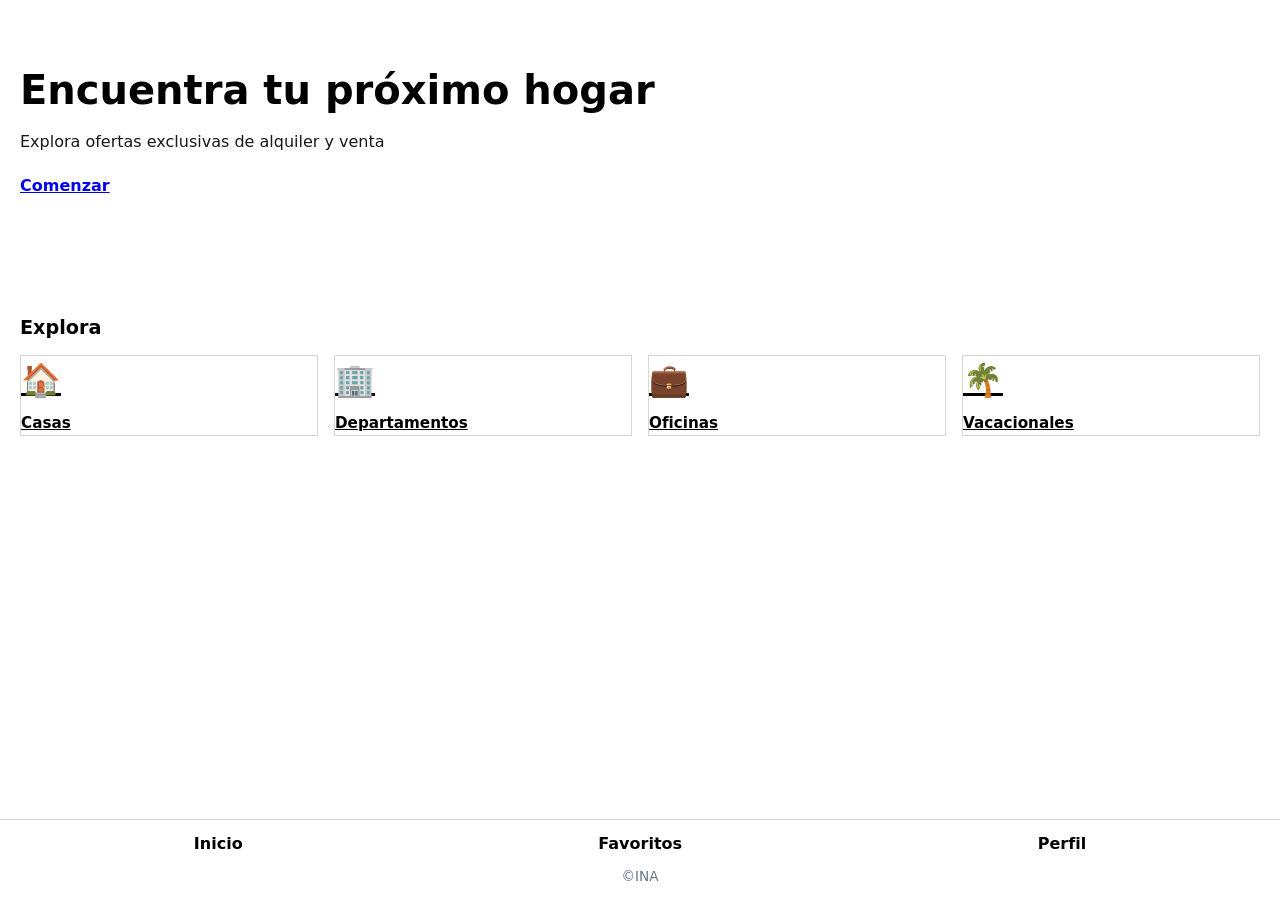
<file: Clase 4/index.html>
<!DOCTYPE html>
<html lang="es">
<head>
  <meta charset="UTF-8">
  <meta name="viewport" content="width=device-width, initial-scale=1.0">
  <title>Mini App</title>
  <link rel="stylesheet" href="./styles.css">
</head>
<body>
  <header class="hero">
    <div class="hero-content">
      <h1>Encuentra tu próximo hogar</h1>
      <p>Explora ofertas exclusivas de alquiler y venta</p>
      <a href="#" class="btn btn--primary">Comenzar</a>
    </div>
    <div class="hero-wave" aria-hidden="true"></div>
  </header>
  <main class="container">
    <section class="menu">
      <h2>Explora</h2>
      <div class="menu-grid">
        <a href="#" class="menu-card">
          <span class="icon">🏠</span>
          <span class="label">Casas</span>
        </a>
        <a href="#" class="menu-card">
          <span class="icon">🏢</span>
          <span class="label">Departamentos</span>
        </a>
        <a href="#" class="menu-card">
          <span class="icon">💼</span>
          <span class="label">Oficinas</span>
        </a>
        <a href="#" class="menu-card">
          <span class="icon">🌴</span>
          <span class="label">Vacacionales</span>
        </a>
      </div>
    </section>
  </main>
  <footer class="footer">
    <nav class="footer-nav">
      <a href="#">Inicio</a>
      <a href="#">Favoritos</a>
      <a href="#">Perfil</a>
    </nav>
    <small>©INA</small>
  </footer>
</body>
</html>
</file>
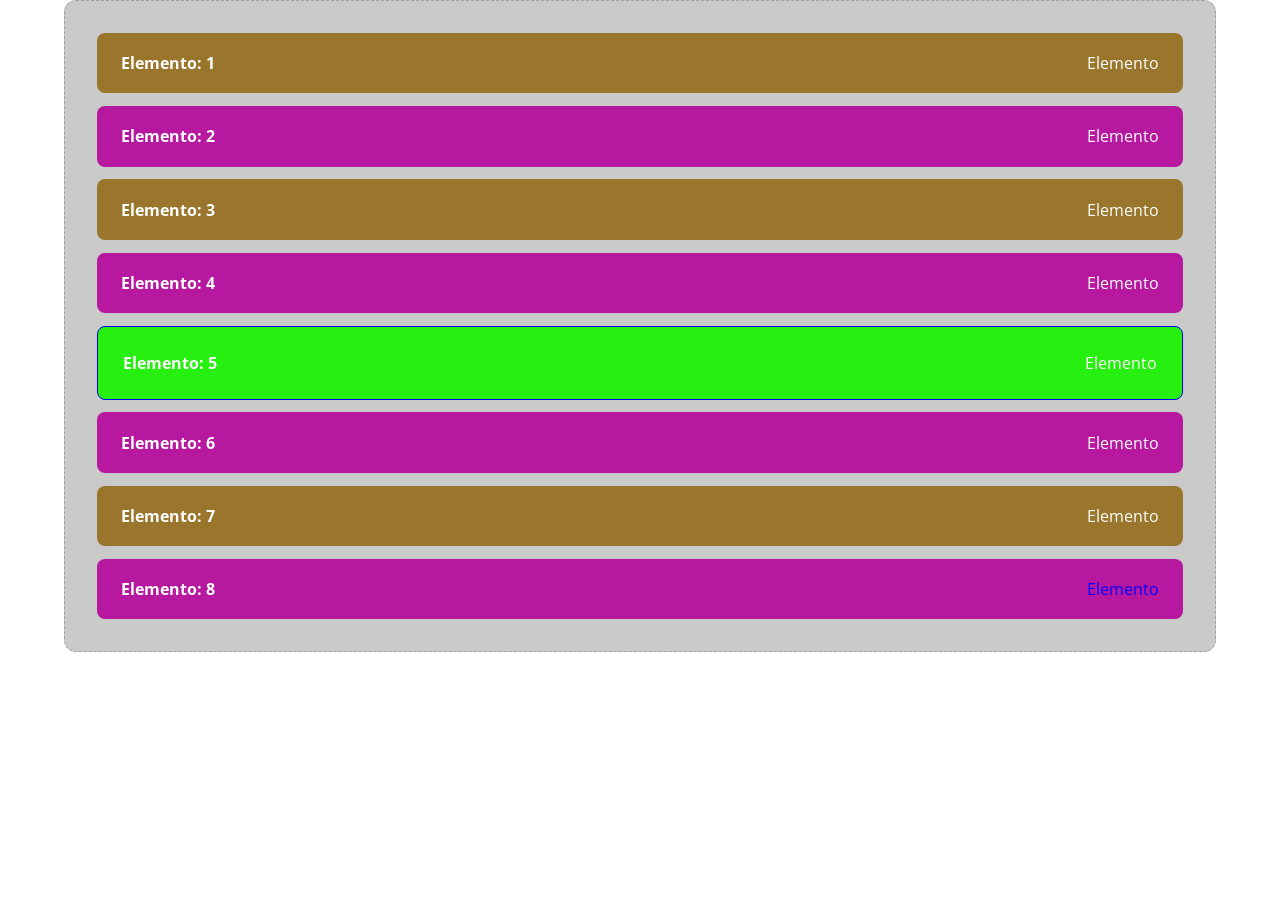
<file: Clase 5/index.html>
<!DOCTYPE html>
<html lang="en">

<head>
    <meta charset="UTF-8">
    <meta name="viewport" content="width=device-width, initial-scale=1.0">
    <link rel="preconnect" href="https://fonts.googleapis.com">
    <link rel="stylesheet" href="styles.css">
    <link rel="preconnect" href="https://fonts.gstatic.com" crossorigin>
    <link href="https://fonts.googleapis.com/css2?family=Open+Sans:ital,wght@0,300..800;1,300..800&display=swap"
        rel="stylesheet">
    <title>Document</title>
</head>

<body>

    <main class="container">

        <section class="section">
            <div class="ejemplo-container">
                <ul class="item-list">
                    <li class="elemento primero">
                        <strong>Elemento: 1</strong>
                        <span>Elemento</span>
                    </li>
                    <li class="elemento">
                        <strong>Elemento: 2</strong>
                        <span>Elemento</span>
                    </li>
                    <li class="elemento">
                        <strong>Elemento: 3</strong>
                        <span>Elemento</span>
                    </li>
                    <li class="elemento">
                        <strong>Elemento: 4</strong>
                        <span>Elemento</span>
                    </li>
                    <li class="elemento">
                        <strong>Elemento: 5</strong>
                        <span>Elemento</span>
                    </li>
                    <li class="elemento">
                        <strong>Elemento: 6</strong>
                        <span>Elemento</span>
                    </li>
                    <li class="elemento">
                        <strong>Elemento: 7</strong>
                        <span>Elemento</span>
                    </li>

                    <li class="elemento">
                        <strong>Elemento: 8</strong>
                        <span>Elemento</span>
                    </li>
                </ul>
            </div>
        </section>

    </main>


</body>

</html>
</file>
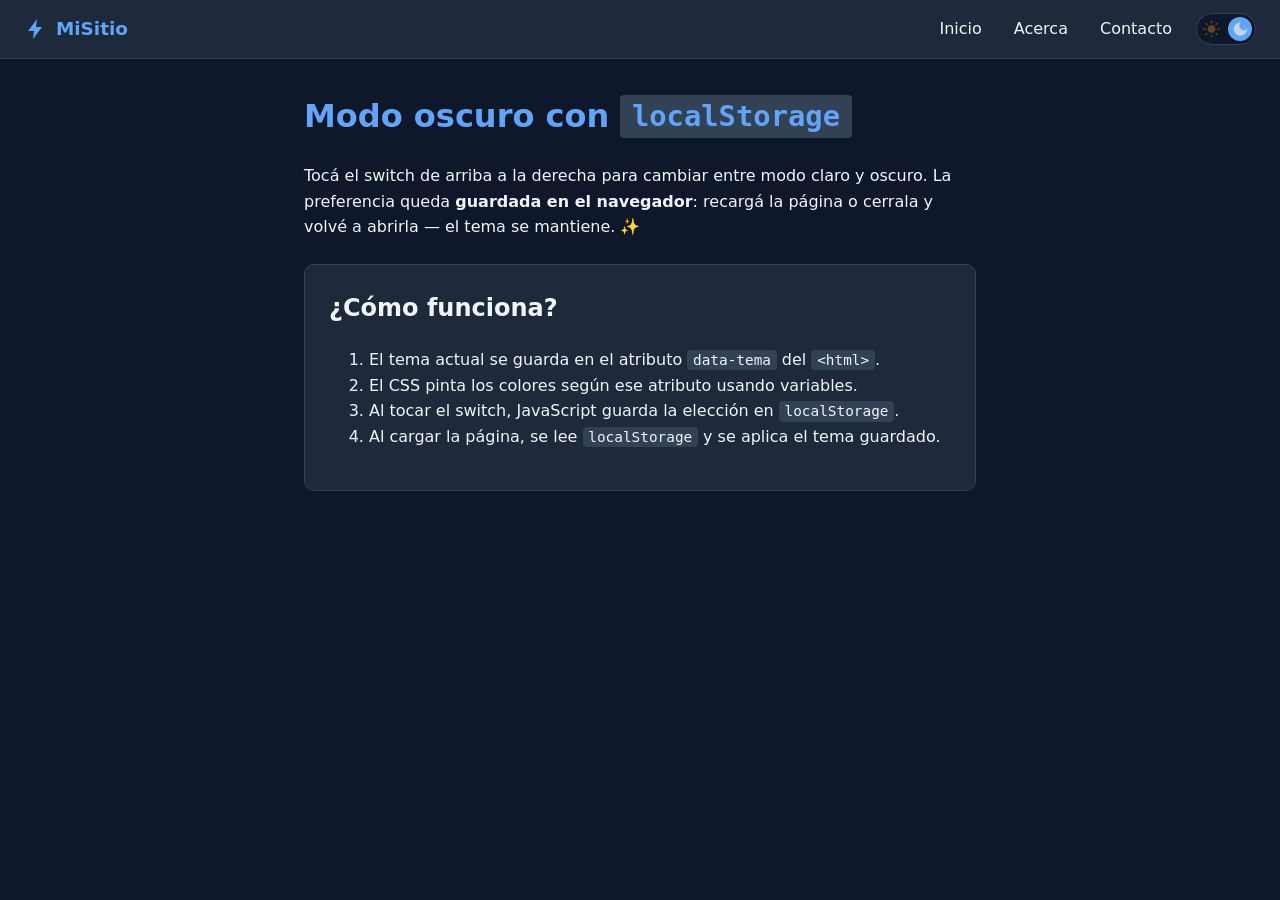
<file: Clase-11/index.html>
<!DOCTYPE html>
<html lang="en">
<head>
    <meta charset="UTF-8">
    <meta name="viewport" content="width=device-width, initial-scale=1.0">
    <link rel="stylesheet" href="styles.css">
    <title>Document</title>
</head>
<body class="oscuro">
    <!-- ===== NAVBAR ===== -->
    <header class="navbar">
        <a href="#" class="navbar__logo">
            <!-- icono "rayo" -->
            <svg class="icon" viewBox="0 0 24 24" aria-hidden="true">
                <path d="M13 2 4 14h6l-1 8 9-12h-6l1-8z" />
            </svg>
            <span>MiSitio</span>
        </a>

        <nav class="navbar__links" aria-label="Navegación principal">
            <a href="#">Inicio</a>
            <a href="#">Acerca</a>
            <a href="#">Contacto</a>
        </nav>

        <!-- ===== SWITCH DE TEMA ===== -->
        <button
            id="toggle-tema"
            class="switch"
            aria-label="Cambiar entre modo claro y oscuro"
        >
            <!-- icono sol -->
            <svg class="switch__icon switch__icon--sol" viewBox="0 0 24 24" aria-hidden="true">
                <circle cx="12" cy="12" r="5" />
                <g stroke-width="2" stroke-linecap="round">
                    <line x1="12" y1="1"  x2="12" y2="3" />
                    <line x1="12" y1="21" x2="12" y2="23" />
                    <line x1="1"  y1="12" x2="3"  y2="12" />
                    <line x1="21" y1="12" x2="23" y2="12" />
                    <line x1="4.2"  y1="4.2"  x2="5.6"  y2="5.6" />
                    <line x1="18.4" y1="18.4" x2="19.8" y2="19.8" />
                    <line x1="4.2"  y1="19.8" x2="5.6"  y2="18.4" />
                    <line x1="18.4" y1="5.6"  x2="19.8" y2="4.2" />
                </g>
            </svg>
            <!-- icono luna -->
            <svg class="switch__icon switch__icon--luna" viewBox="0 0 24 24" aria-hidden="true">
                <path d="M21 12.8A9 9 0 1 1 11.2 3a7 7 0 0 0 9.8 9.8z" />
            </svg>
            <!-- bolita que se desliza -->
            <span class="switch__thumb"></span>
        </button>
    </header>

    <!-- ===== CONTENIDO ===== -->
    <main class="contenido">
        <h1>Modo oscuro con <code>localStorage</code></h1>
        <p>
            Tocá el switch de arriba a la derecha para cambiar entre modo claro y
            oscuro. La preferencia queda <strong>guardada en el navegador</strong>:
            recargá la página o cerrala y volvé a abrirla — el tema se mantiene. ✨
        </p>

        <div class="tarjeta">
            <h2>¿Cómo funciona?</h2>
            <ol>
                <li>El tema actual se guarda en el atributo <code>data-tema</code> del <code>&lt;html&gt;</code>.</li>
                <li>El CSS pinta los colores según ese atributo usando variables.</li>
                <li>Al tocar el switch, JavaScript guarda la elección en <code>localStorage</code>.</li>
                <li>Al cargar la página, se lee <code>localStorage</code> y se aplica el tema guardado.</li>
            </ol>
        </div>
    </main>

    <script src="script.js"></script>
</body>

</html>
</file>
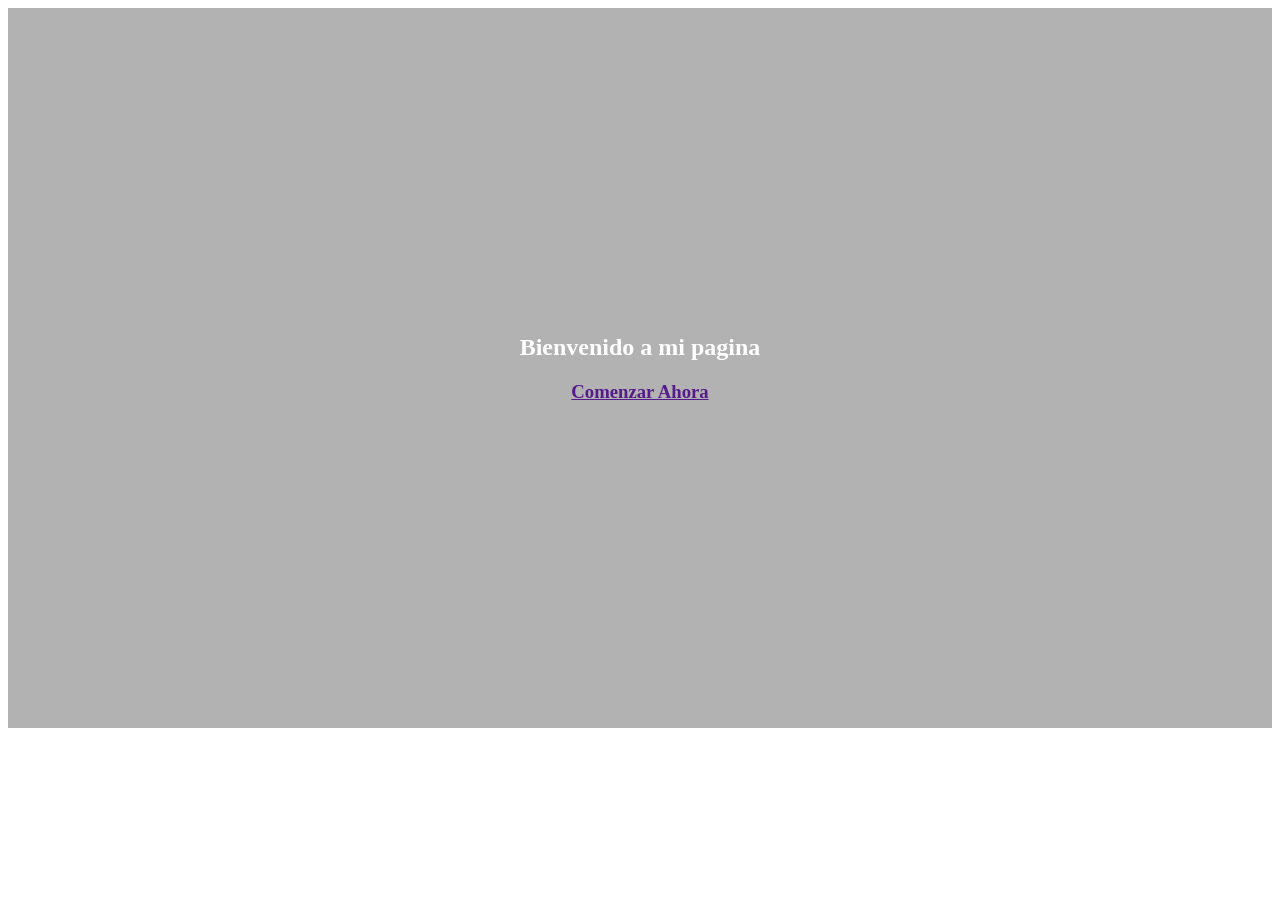
<file: Clase-8/index.html>
<!DOCTYPE html>
<html lang="en">
<head>
    <meta charset="UTF-8">
    <meta name="viewport" content="width=device-width, initial-scale=1.0">
    <title>Document</title>
</head>
<body>
    <style>
        .hero{
            position: relative;
            height: 80vh;
            min-height: 420px;
            overflow: hidden;
            display: grid;
            place-items: center;
            color: white;
        }

        .hero__bg {
            position: absolute;
            inset: 0;
            width: 100%;
            height: 100%;
            object-fit: cover;
        }

        .hero__overlay{
            position: absolute;
            inset: 0;
            background: rgba(0, 0, 0, 0.3);
        }

        .hero__content{
            position: relative;
            text-align: center;
            padding: 0 1rem;
        }
    </style>


    <section class="hero">
        <video
            class="hero__bg"
            autoplay
            muted
            loop
            playsinline
            aria-hidden="true"
        >

            <source 
                src="./video.mp4"
                type="video/mp4"
                media="(min-width: 768px)"
            />

            <source 
                src="./videoSm.mp4"
                type="video/mp4"
                media="(max-width: 699px)"
            />
        </video>

        <div class="hero__overlay"></div>

        <div class="hero__content">
            <h1>Bienvenido a mi pagina</h1>
            <a href="">
                <h3>Comenzar Ahora</h3>
            </a>
        </div>
    </section>
    
</body>
</html>
</file>
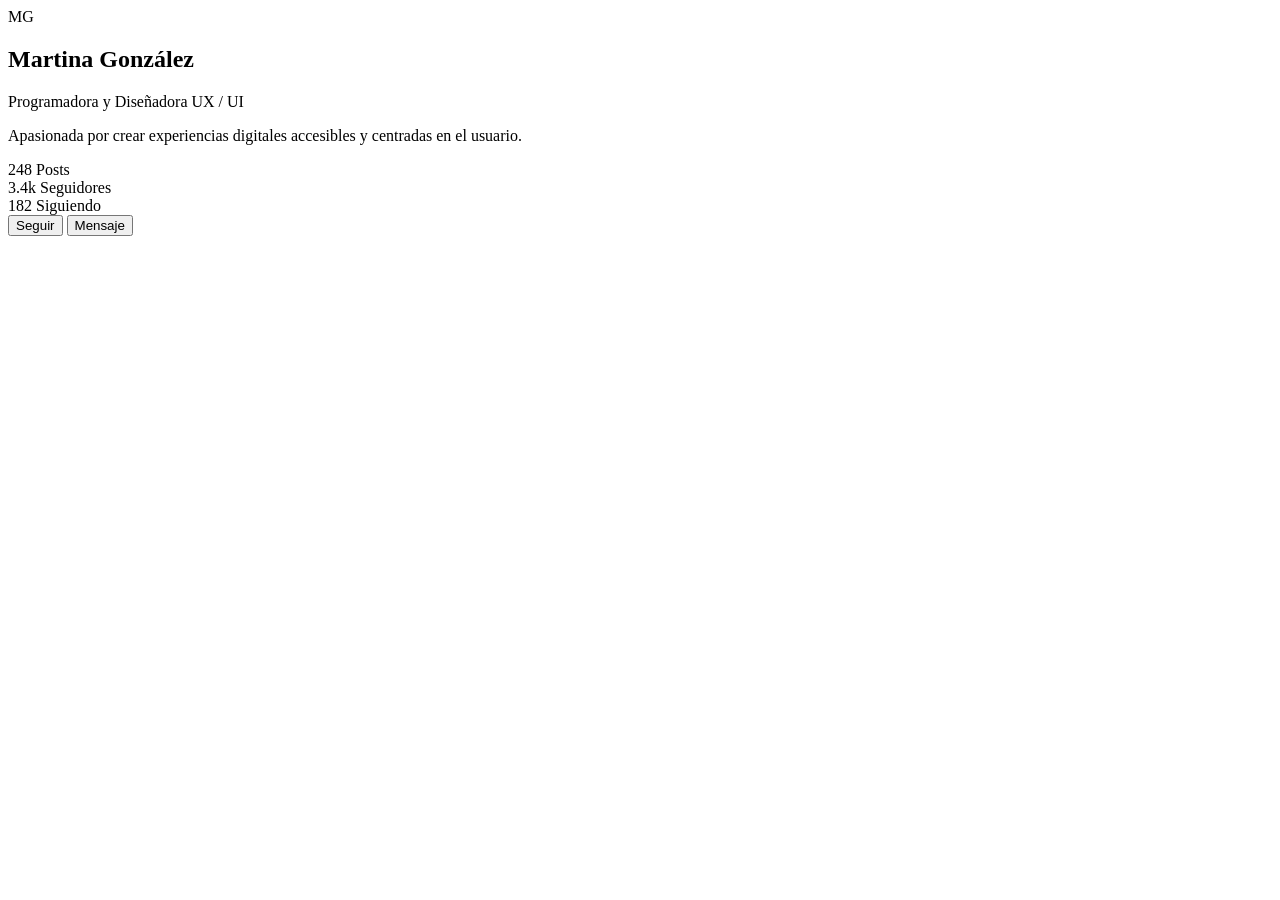
<file: Clase 3/ejercicio/index.html>
<!DOCTYPE html>
<html lang="en">
<head>
    <meta charset="UTF-8">
    <meta name="viewport" content="width=device-width, initial-scale=1.0">
    <title>Document</title>
    <link rel="stylesheet" href="style.css">
</head>
<body>

      <div class="pagina">
    <article class="perfil">

      <div class="perfil__banner"></div>

      <div class="perfil__avatar">MG</div>

      <div class="perfil__info">
        <h2 class="perfil__nombre">Martina González</h2>
        <p class="perfil__rol">Programadora y Diseñadora UX / UI</p>
        <p class="perfil__bio">
          Apasionada por crear experiencias digitales accesibles y centradas en el usuario.
        </p>
      </div>

      <div class="perfil__stats">
        <div class="stat">
          <span class="stat__numero">248</span>
          <span class="stat__etiqueta">Posts</span>
        </div>
        <div class="stat">
          <span class="stat__numero">3.4k</span>
          <span class="stat__etiqueta">Seguidores</span>
        </div>
        <div class="stat">
          <span class="stat__numero">182</span>
          <span class="stat__etiqueta">Siguiendo</span>
        </div>
      </div>

      <div class="perfil__botones">
        <button class="btn-seguir">Seguir</button>
        <button class="btn-mensaje">Mensaje</button>
      </div>

    </article>
  </div>
    
</body>
</html>
</file>
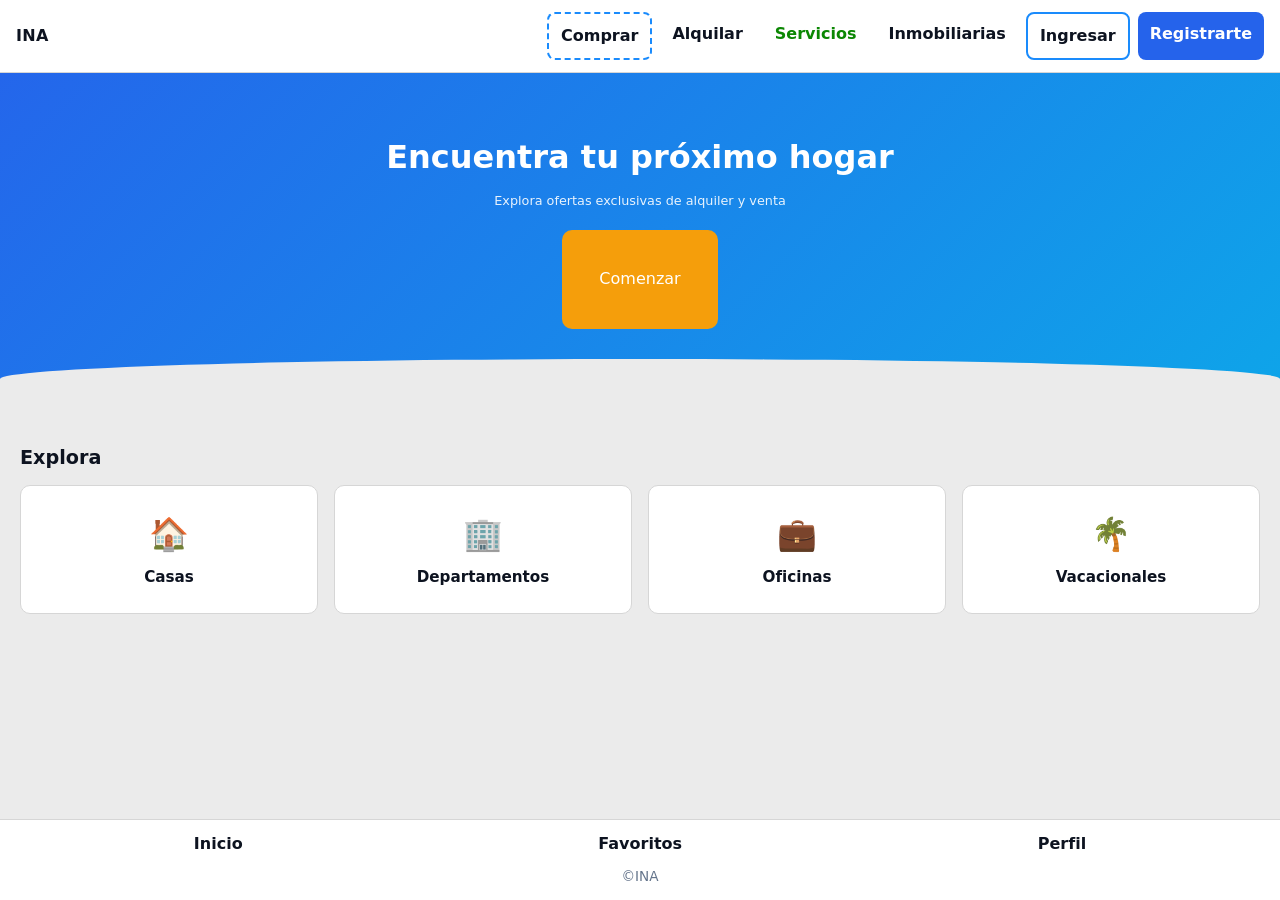
<file: Clase 5/ejercicio/index.html>
<!DOCTYPE html>
<html lang="es">

<head>
    <meta charset="UTF-8">
    <meta name="viewport" content="width=device-width, initial-scale=1.0">
    <title>Mini App</title>
    <link rel="stylesheet" href="./styles.css">
</head>

<body>
    <header class="hero">
        <nav class="navbar" aria-label="Navegación principal">
            <a href="#" class="brand" aria-label="Inicio">INA</a>

            <button class="nav-toggle" aria-controls="primary-menu" aria-expanded="false" aria-label="Abrir menú">
                <span class="sr-only">Abrir menú</span>
                <!-- ícono hamburguesa -->
                <svg width="24" height="24" viewBox="0 0 24 24" aria-hidden="true">
                    <path d="M3 6h18M3 12h18M3 18h18" fill="none" stroke="currentColor" stroke-width="2"
                        stroke-linecap="round" />
                </svg>
            </button>

            <ul id="primary-menu" class="nav-list">
                <li><a href="#">Comprar</a></li>
                <li><a href="#">Alquilar</a></li>
                <li><a href="#">Servicios</a></li>
                <li><a href="#">Inmobiliarias</a></li>
                <li><a href="#">Ingresar</a></li>
                <li><a href="#">Registrarte</a></li>
            </ul>
        </nav>

        <div class="hero-content">
            <h1>Encuentra tu próximo hogar</h1>
            <p>Explora ofertas exclusivas de alquiler y venta</p>
            <a href="#" class="btn btn--primary">Comenzar</a>
        </div>
        <div class="hero-wave" aria-hidden="true"></div>
    </header>
    <main class="container">
        <section class="menu">
            <h2>Explora</h2>
            <div class="menu-grid">
                <a href="#" class="menu-card">
                    <span class="icon">🏠</span>
                    <span class="label">Casas</span>
                </a>
                <a href="#" class="menu-card">
                    <span class="icon">🏢</span>
                    <span class="label">Departamentos</span>
                </a>
                <a href="#" class="menu-card">
                    <span class="icon">💼</span>
                    <span class="label">Oficinas</span>
                </a>
                <a href="#" class="menu-card">
                    <span class="icon">🌴</span>
                    <span class="label">Vacacionales</span>
                </a>
            </div>
        </section>
    </main>
    <footer class="footer">
        <nav class="footer-nav">
            <a href="#">Inicio</a>
            <a href="#">Favoritos</a>
            <a href="#">Perfil</a>
        </nav>
        <small>©INA</small>
    </footer>
    <script>
        (function () {
            const navbar = document.querySelector('.navbar');
            const toggle = navbar.querySelector('.nav-toggle');
            const menu = navbar.querySelector('#primary-menu');

            function closeMenu() {
                navbar.classList.remove('open');
                toggle.setAttribute('aria-expanded', 'false');
            }
            function openMenu() {
                navbar.classList.add('open');
                toggle.setAttribute('aria-expanded', 'true');
            }

            toggle.addEventListener('click', () => {
                const isOpen = navbar.classList.toggle('open');
                toggle.setAttribute('aria-expanded', String(isOpen));
            });

            document.addEventListener('click', (e) => {
                if (!navbar.contains(e.target)) closeMenu();
            });

            document.addEventListener('keydown', (e) => {
                if (e.key === 'Escape') closeMenu();
            });

            // Cerrar al navegar (enter/click en un link)
            menu.addEventListener('click', (e) => {
                const el = e.target.closest('a');
                if (el) closeMenu();
            });
        })();
    </script>

</body>

</html>
</file>
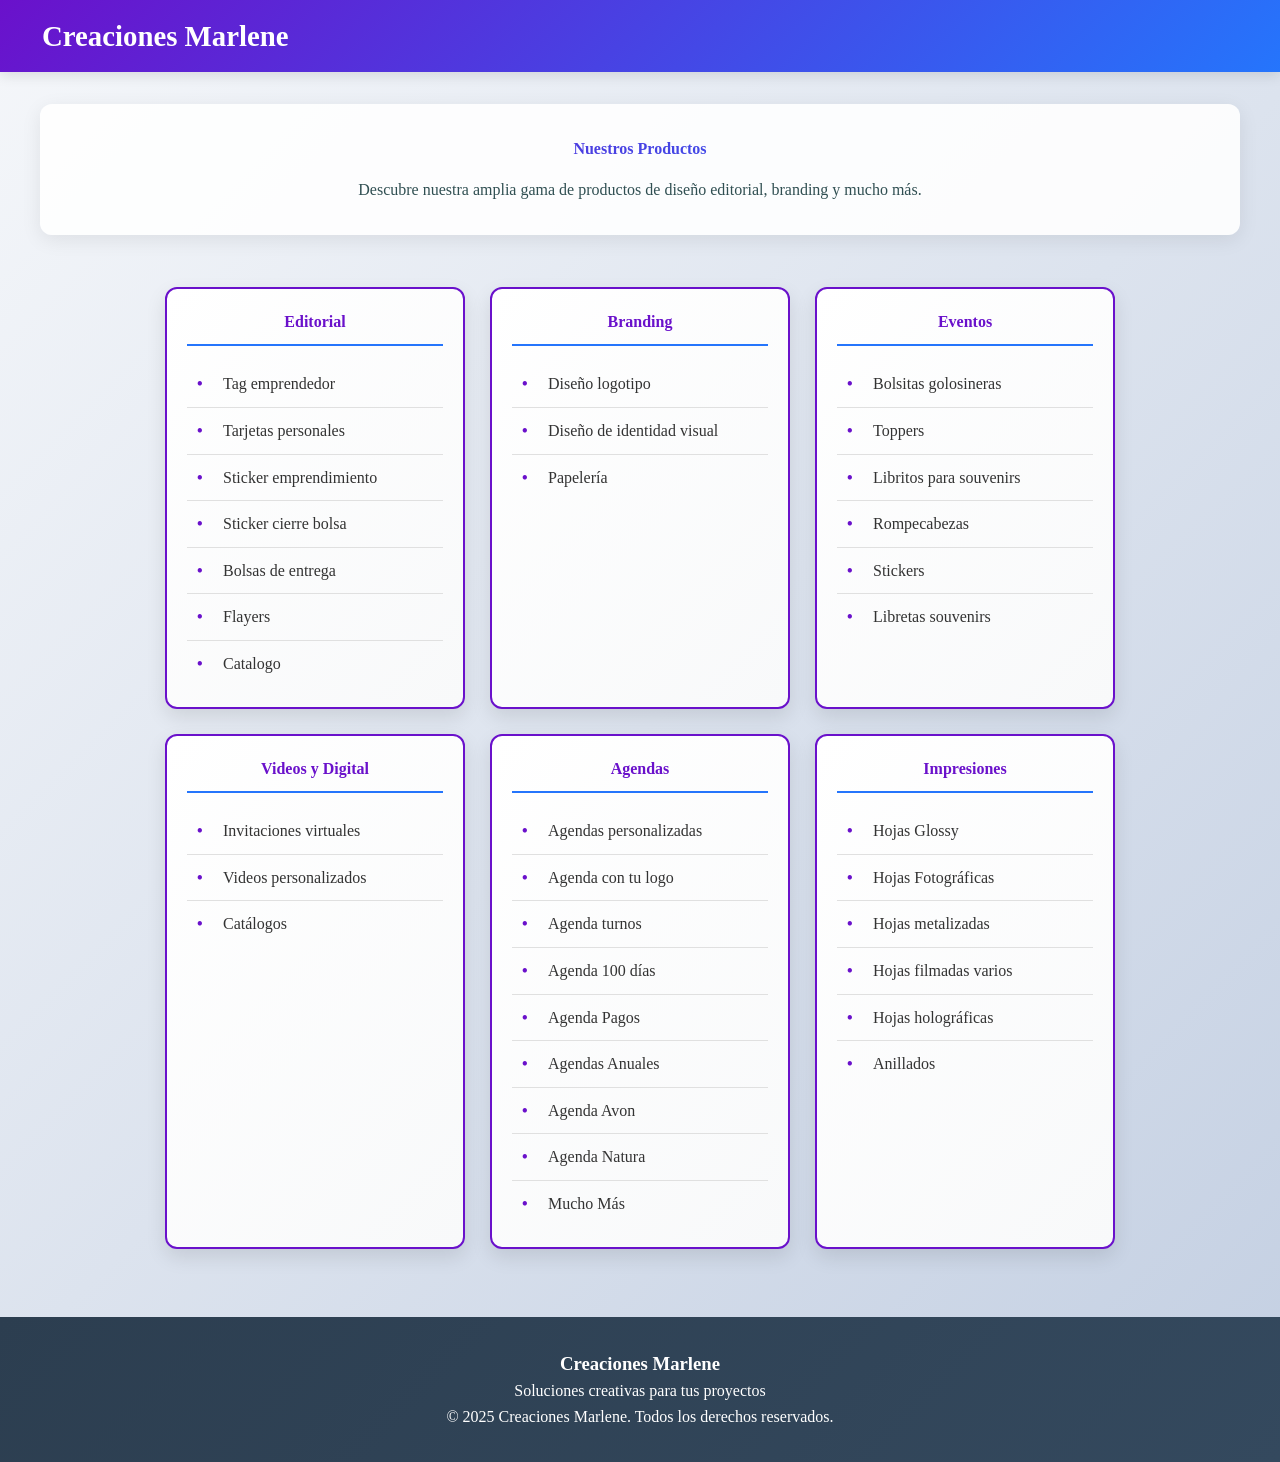
<file: Clase 3/TP/Micaela/index.html>
<!DOCTYPE html>
<html lang="en">

<head>
    <meta charset="UTF-8">
    <meta name="viewport" content="width=device-width, initial-scale=1.0">
    <title>Creaciones Marlene</title>
  <link rel="stylesheet" href="style.css">

</head>
</head>

<body>
    <header>
        <!-- Navegación integrada directamente -->
        <nav>
            <div class="logo">
                <i class="fas fa-pencil-alt"></i>
                <span>Creaciones Marlene</span>
            </div>

            <!-- Checkbox invisible para menú móvil -->
            <input type="checkbox" id="menu-toggle" style="display: none;">
            <label for="menu-toggle" class="menu-toggle">
                <span></span>
                <span></span>
                <span></span>
            </label>

        </nav>
    </header>
    <!-- Encabezado -->
    <main>
        <div class="header">
            <h1>Nuestros Productos</h1>
            <p>Descubre nuestra amplia gama de productos de diseño editorial, branding y mucho más.</p>
        </div>

        <!-- Productos -->
        <div class="contenedor">
            <div class="carpeta">
                <h2 class="titulo">Editorial</h2>
                <ul class="lista-productos">
                    <li>Tag emprendedor</li>
                    <li>Tarjetas personales</li>
                    <li>Sticker emprendimiento</li>
                    <li>Sticker cierre bolsa</li>
                    <li>Bolsas de entrega</li>
                    <li>Flayers</li>
                    <li>Catalogo</li>
                </ul>
            </div>

            <div class="carpeta">
                <h2 class="titulo">Branding</h2>
                <ul class="lista-productos">
                    <li>Diseño logotipo</li>
                    <li>Diseño de identidad visual</li>
                    <li>Papelería</li>
                </ul>
            </div>

            <div class="carpeta">
                <h2 class="titulo">Eventos</h2>
                <ul class="lista-productos">
                    <li>Bolsitas golosineras</li>
                    <li>Toppers</li>
                    <li>Libritos para souvenirs</li>
                    <li>Rompecabezas</li>
                    <li>Stickers</li>
                    <li>Libretas souvenirs</li>
                </ul>
            </div>

            <div class="carpeta">
                <h2 class="titulo">Videos y Digital</h2>
                <ul class="lista-productos">
                    <li>Invitaciones virtuales</li>
                    <li>Videos personalizados</li>
                    <li>Catálogos</li>
                </ul>
            </div>

            <div class="carpeta">
                <h2 class="titulo">Agendas</h2>
                <ul class="lista-productos">
                    <li>Agendas personalizadas</li>
                    <li>Agenda con tu logo</li>
                    <li>Agenda turnos</li>
                    <li>Agenda 100 días</li>
                    <li>Agenda Pagos</li>
                    <li>Agendas Anuales</li>
                    <li>Agenda Avon</li>
                    <li>Agenda Natura</li>
                    <li>Mucho Más</li>
                </ul>
            </div>

            <div class="carpeta">
                <h2 class="titulo">Impresiones</h2>
                <ul class="lista-productos">
                    <li>Hojas Glossy</li>
                    <li>Hojas Fotográficas</li>
                    <li>Hojas metalizadas</li>
                    <li>Hojas filmadas varios</li>
                    <li>Hojas holográficas</li>
                    <li>Anillados</li>
                </ul>
            </div>
        </div>
    </main>
    <footer>
        <div class="footer-content">
            <h3>Creaciones Marlene</h3>
            <p>Soluciones creativas para tus proyectos</p>
            <p>&copy; <span class="current-year"></span> Creaciones Marlene. Todos los derechos reservados.</p>
        </div>
    </footer>
</body>

</html>
</file>
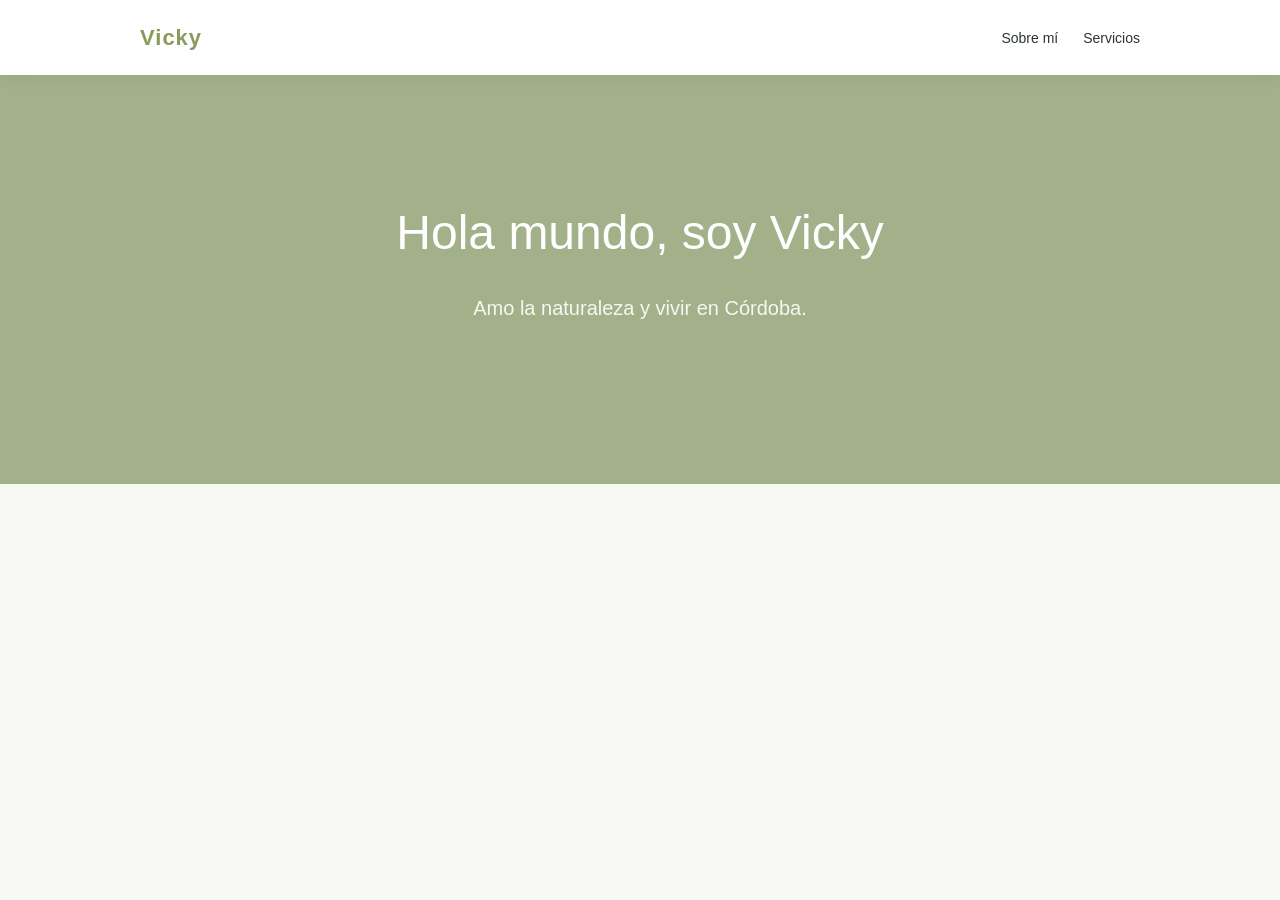
<file: Clase 3/TP/Victoria/index.html>
<!DOCTYPE html>
<html lang="es">
<head>
    <meta charset="UTF-8">
    <meta name="viewport" content="width=device-width, initial-scale=1.0">
    <title>Vicky</title>
    <link rel="stylesheet" href="./styles.css">
</head>
<body>
    <header>
        <nav>
            <a href="#" class="logo">Vicky</a>
            <ul>
                <li><a href="#sobre-mi">Sobre mí</a></li>
                <li><a href="#servicios">Servicios</a></li>
            </ul>
        </nav>
    </header>

    <main>
        <section class="hero">
            <h1>Hola mundo, soy Vicky</h1>
            <p>Amo la naturaleza y vivir en Córdoba.</p>
        </section>
    </main>


</body>
</html>
</file>
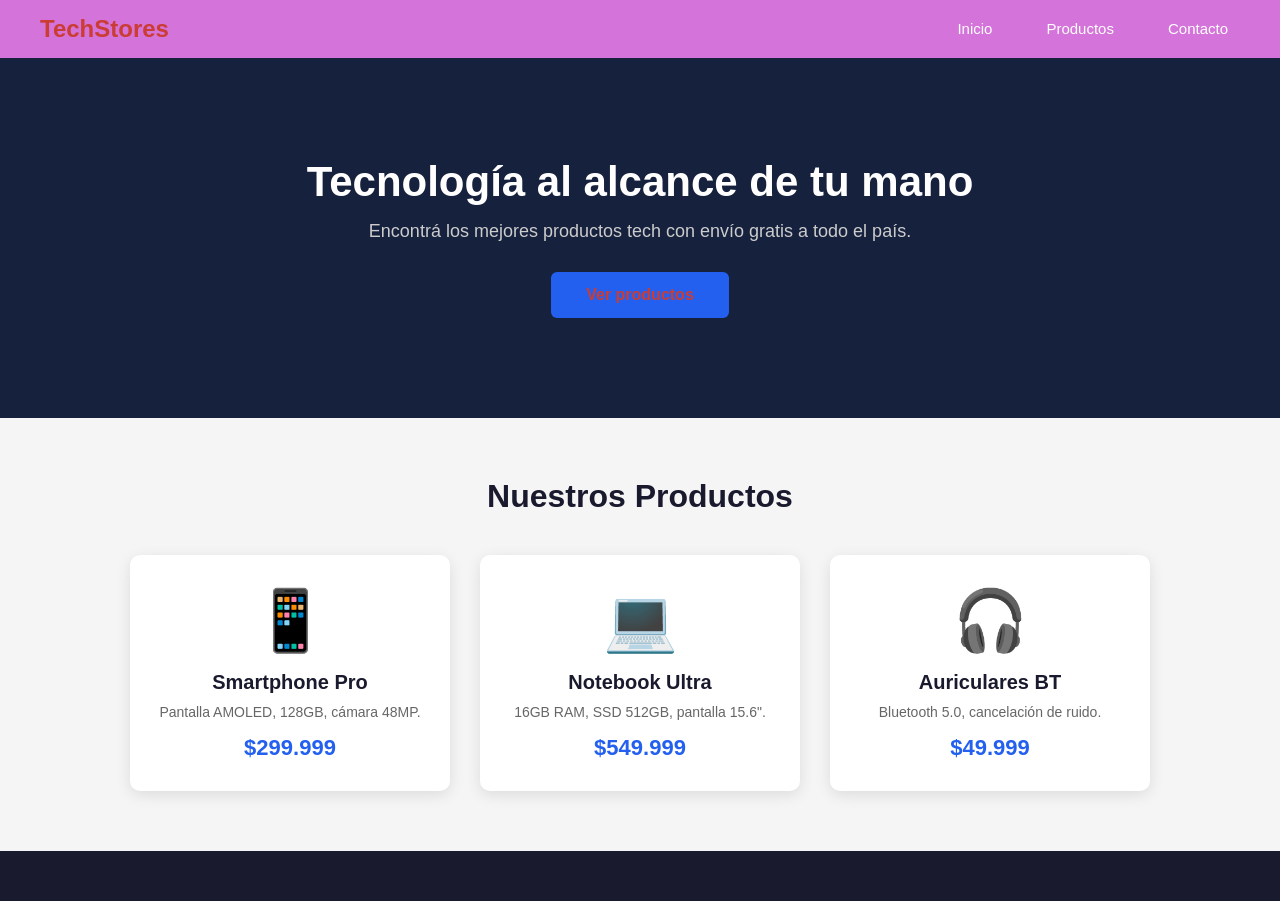
<file: Clase 2/home.html>
<!DOCTYPE html>
<html lang="en">
<head>
    <meta charset="UTF-8">
    <meta name="viewport" content="width=device-width, initial-scale=1.0">
    <title>Document</title>
    <link rel="stylesheet" href="style.css">
</head>
<body>
      <header>
        <nav>
            <a href="#" class="logo">TechStores</a>
            <ul>
                <li><a href="#inicio">Inicio</a></li>
                <li><a href="#productos">Productos</a></li>
                <li><a href="#contacto">Contacto</a></li>
            </ul>
        </nav>
    </header>

    <main>

        <section id="inicio" class="hero">
            <h1>Tecnología al alcance de tu mano</h1>
            <p>Encontrá los mejores productos tech con envío gratis a todo el país.</p>
            <a href="#productos" class="btn">Ver productos</a>
        </section>

        <section id="productos" class="productos">
            <h2>Nuestros Productos</h2>
            <div class="tarjetas">

                <article class="tarjeta">
                    <div class="tarjeta-img">📱</div>
                    <h3>Smartphone Pro</h3>
                    <p>Pantalla AMOLED, 128GB, cámara 48MP.</p>
                    <span class="precio">$299.999</span>
                </article>

                <article class="tarjeta">
                    <div class="tarjeta-img">💻</div>
                    <h3>Notebook Ultra</h3>
                    <p>16GB RAM, SSD 512GB, pantalla 15.6".</p>
                    <span class="precio">$549.999</span>
                </article>

                <article class="tarjeta">
                    <div class="tarjeta-img">🎧</div>
                    <h3>Auriculares BT</h3>
                    <p>Bluetooth 5.0, cancelación de ruido.</p>
                    <span class="precio">$49.999</span>
                </article>

            </div>
        </section>

    </main>

    <footer>

    </footer>
</body>
</html>
</file>
<file: Clase 4/styles.css>
:root {

}

  
  *,
  *::before,
  *::after { box-sizing: border-box; }
  
  html, body {
    margin: 0;
    height: 100%;
  }
  
  body {
    display: flex;
    flex-direction: column;
    min-height: 100vh;
    font-family: system-ui, -apple-system, "Segoe UI", Roboto, Ubuntu, Arial, sans-serif;
    background: var(--background);
    color: var(--text);
    line-height: 1.5;
  }
  
  .hero {
    background: linear-gradient(135deg, var(--primary), var(--secondary));
  }
  
  .hero-content {
    padding: 60px 20px 80px;
  }
  
  .hero h1 {
    margin: 0 0 10px;
    font-size: 2.5rem;
  }
  
  .hero p {
    margin: 0 0 20px;
    font-size: 1rem;
    opacity: 0.9;
  }
  
  .btn {
    display: inline-block;
    font-weight: 600;
  }

  
  .hero-wave {
    position: absolute;
    bottom: 0;
    left: 0;
    width: 100%;
    height: 50px;
    background: var(--background);

  }
  
  .container {
    flex: 1; /* ocupa espacio disponible antes del footer */
    width: 100%;
    padding: 20px;
  }
  
  .menu h2 {
    font-size: 1.2rem;
    margin-bottom: 12px;
  }
  
  .menu-grid {
    display: grid;
    grid-template-columns: repeat(auto-fit, minmax(120px, 1fr));
    gap: 16px;
  }
  
  .menu-card {
    background: #fff;
    border: 1px solid #d6d6d6;
    color: var(--text);
    display: grid;
    gap: 8px;
    transition: background-color 0.3s, color 0.3s;
  }

  .menu-card:hover{
    background-color: aqua;
  }

  .menu-card:focus{
    background-color: red;
  }
  
  
  .menu-card .icon {
    font-size: 2rem;
  }
  
  .menu-card .label {
    font-weight: 600;
    font-size: 0.95rem;
  }
  
  .footer {
    margin-top: auto;
    background: #fff;
    border-top: 1px solid #d6d6d6;
    padding: 12px 16px;
    text-align: center;
  }
  
  .footer-nav {
    display: flex;
    justify-content: space-around;
    margin-bottom: 8px;
  }
  
  .footer-nav a {
    text-decoration: none;
    color: var(--text);
    font-weight: 600;
  }
  
  .footer small {
    color: #64748b;
    font-size: 0.85rem;
  }
</file>
<file: Clase 5/styles.css>
*{

    margin: 0;
    padding: 0;
    box-sizing: border-box;
}

body{
  font-family: "Open Sans", sans-serif;
}

.container{
    width: 90%;
    margin: 0 auto;
    max-width: 1200px;

}

.ejemplo-container{
    background-color: rgba(46, 46, 46, 0.251);
    padding: 2rem;
    border-radius: 12px;
    border: 1px dashed rgba(103, 97, 97, 0.421);
}

.item-list{
    list-style: none;
    display: flex;
    flex-direction: column;
    gap: 0.8rem;
}

.elemento{
    padding: 1.2rem 1.5rem;
    border-radius: 8px;
    background-color: rgb(93, 27, 154);
    display: flex;
    justify-content: space-between;
    align-items: center;
    color: white;
}


.elemento:nth-child(1){
    background-color: black;
}

.elemento:first-child {
    background-color: rgb(34, 0, 255);
}


.elemento:last-child{
    background-color: red;
}

.elemento:last-child span{
    color: blue
}


/* Even = pares // apunta a las posiciones de numero par (2, 4, 6, 8, 10...) */
.elemento:nth-child(even){
    background-color: rgb(182, 25, 159);
}

/* odd = impares // apunta a las posiciones de numero impar (1, 3, 5, 7, 9, etc...) */
.elemento:nth-child(odd){
    background-color: rgb(154, 118, 45);
}


.elemento:nth-child(5){
    background-color: rgb(39, 240, 16);
    border: 1px solid blue;
    padding: 25px;
}
</file>
<file: Clase-11/styles.css>
:root {
    --fondo:       #f4f5f7;
    --superficie:  #ffffff;
    --texto:       #1a1a1a;
    --texto-suave: #555555;
    --primario:    #2563eb;
    --borde:       #e2e2e8;
    --code-bg:     #eef0f4;

    /* posición de la bolita y opacidad de iconos del switch */
    --thumb-x:    0;
    --sol-op:     1;
    --luna-op:    0.35;
}

/* Tema oscuro: se activa cuando el <body> tiene la clase "oscuro" */
body.oscuro {
    --fondo:       #0f172a;
    --superficie:  #1e293b;
    --texto:       #f1f5f9;
    --texto-suave: #94a3b8;
    --primario:    #60a5fa;
    --borde:       #334155;
    --code-bg:     #334155;

    --thumb-x:    28px;
    --sol-op:     0.35;
    --luna-op:    1;
}

* {
    box-sizing: border-box;
}

body {
    margin: 0;
    font-family: system-ui, -apple-system, "Segoe UI", sans-serif;
    line-height: 1.6;
    color: var(--texto);
    background: var(--fondo);
    /* transición suave al cambiar de tema */
    transition: background 0.3s, color 0.3s;
}

/* ===== NAVBAR ===== */
.navbar {
    position: sticky;
    top: 0;
    display: flex;
    align-items: center;
    gap: 1rem;
    padding: 0.75rem 1.5rem;
    background: var(--superficie);
    border-bottom: 1px solid var(--borde);
    transition: background 0.3s, border-color 0.3s;
}

.navbar__logo {
    display: flex;
    align-items: center;
    gap: 0.5rem;
    font-weight: 700;
    font-size: 1.15rem;
    color: var(--primario);
    text-decoration: none;
}

.navbar__logo .icon {
    width: 24px;
    height: 24px;
    fill: var(--primario);
}

.navbar__links {
    display: flex;
    gap: 1rem;
    margin-left: auto; /* empuja links y switch a la derecha */
}

.navbar__links a {
    color: var(--texto);
    text-decoration: none;
    padding: 0.25rem 0.5rem;
    border-radius: 6px;
    transition: background 0.2s;
}

.navbar__links a:hover {
    background: var(--borde);
}

/* ===== SWITCH DE TEMA ===== */
.switch {
    position: relative;
    width: 60px;
    height: 32px;
    border: 1px solid var(--borde);
    border-radius: 999px;
    background: var(--fondo);
    cursor: pointer;
    padding: 0;
    display: flex;
    align-items: center;
    justify-content: space-between;
    transition: background 0.3s, border-color 0.3s;
}

.switch:focus-visible {
    outline: 3px solid var(--primario);
    outline-offset: 2px;
}

/* iconos sol y luna dentro del switch */
.switch__icon {
    width: 18px;
    height: 18px;
    margin: 0 6px;
    z-index: 1;
    stroke: var(--texto-suave);
    fill: none;
}

.switch__icon--sol  { fill: #f59e0b; stroke: #f59e0b; opacity: var(--sol-op); }
.switch__icon--luna { fill: #cbd5e1; stroke: #cbd5e1; opacity: var(--luna-op); }

/* la bolita que se desliza */
.switch__thumb {
    position: absolute;
    top: 3px;
    left: 3px;
    width: 24px;
    height: 24px;
    border-radius: 50%;
    background: var(--primario);
    transform: translateX(var(--thumb-x));
    transition: transform 0.3s ease;
}

/* ===== CONTENIDO ===== */
.contenido {
    max-width: 720px;
    margin: 2rem auto;
    padding: 0 1.5rem;
}

h1 {
    color: var(--primario);
}

.tarjeta {
    background: var(--superficie);
    border: 1px solid var(--borde);
    border-radius: 10px;
    padding: 1.5rem;
    margin-top: 1.5rem;
    transition: background 0.3s, border-color 0.3s;
}

.tarjeta h2 {
    margin-top: 0;
}

code {
    background: var(--code-bg);
    padding: 0.15em 0.4em;
    border-radius: 4px;
    font-family: "Consolas", monospace;
    font-size: 0.9em;
}

@media (max-width: 540px) {
    .navbar__links {
        display: none; /* en móvil dejamos solo logo + switch */
    }
    .navbar__logo {
        margin-right: auto;
    }
}
</file>
<file: Clase 3/ejercicio/style.css>
/* 


utilizar root variables, con clamp para los textos

tokenizar el tamaño de los textos, fuentes, colores, backgrounds tambien
y por sobre todo, espaciados (padding y margin)

 

*/
</file>
<file: Clase 5/ejercicio/styles.css>
:root {
    --primary: #2563eb;
    --secondary: #0ea5e9;
    --tertiary: #f59e0b;
    --text: #0d1320;
    --background: #ebebeb;
}

*,
*::before,
*::after {
    box-sizing: border-box;
}

html,
body {
    margin: 0;
    height: 100%;
}

body {
    display: flex;
    flex-direction: column;
    min-height: 100vh;
    font-family: system-ui, -apple-system, "Segoe UI", Roboto, Ubuntu, Arial, sans-serif;
    background: var(--background);
    color: var(--text);
    line-height: 1.5;
}

.hero {
    background: linear-gradient(135deg, var(--primary), var(--secondary));
    position: relative;

}

.hero-content {
    padding: 60px 20px 80px;
    text-align: center;
    border-top-width: 100% 40px;
}

.hero h1 {
    margin: 0 0 10px;
    font-size: 2rem;
    color: #fff;
}

.hero p {
    margin: 0 0 20px;
    font-size: 0.8rem;
    opacity: 0.9;
    color: #fff;
}

.btn {
    display: inline-block;
    font-weight: 500;
    background-color: #f59e0b;
    padding: 3%;
    color: #fff;
    text-decoration: none;
    border-radius: 10px;

}


.hero-wave {
    position: absolute;
    bottom: 0;
    left: 0;
    width: 100%;
    height: 50px;
    background: var(--background);
    border-top-left-radius: 100% 40px;
    border-top-right-radius: 100% 40px;
}

.container {
    flex: 1;
    /* ocupa espacio disponible antes del footer */
    width: 100%;
    padding: 20px;

}

.menu h2 {
    font-size: 1.2rem;
    margin-bottom: 12px;
}

.menu-grid {
    display: grid;
    grid-template-columns: repeat(auto-fit, minmax(120px, 1fr));
    gap: 16px;
}

.menu-card {
    background: #fff;
    border: 1px solid #d6d6d6;
    color: var(--text);
    display: grid;
    gap: 8px;
    transition: background-color 0.3s, color 0.3s;
    place-items: center;
    border-radius: 10px;
    padding: 8%;
    text-decoration: none;
}

.menu-card:focus {
    background-color: var(--primary);
    color: #fff;
}

.menu-card .icon {
    font-size: 2rem;
}

.menu-card .label {
    font-weight: 600;
    font-size: 0.95rem;
    list-style: none;
    ;
}

.footer {
    margin-top: auto;
    background: #fff;
    border-top: 1px solid #d6d6d6;
    padding: 12px 16px;
    text-align: center;
}

.footer-nav {
    display: flex;
    justify-content: space-around;
    margin-bottom: 8px;
}

.footer-nav a {
    text-decoration: none;
    color: var(--text);
    font-weight: 600;
}

.footer small {
    color: #64748b;
    font-size: 0.85rem;
}



/* CLASE 6 */

.navbar {
    position: sticky;
    top: 0;
    z-index: 100;
    display: flex;
    align-items: center;
    justify-content: space-between;
    gap: 12px;
    padding: 12px 16px;
    background: #fff;
    border-bottom: 1px solid #d6d6d6;
}

.navbar .brand {
    font-weight: 800;
    text-decoration: none;
    color: var(--text);
    letter-spacing: 0.3px;
}

.nav-toggle {
    appearance: none;
    background: transparent;
    border: 0;
    cursor: pointer;
    width: 40px;
    height: 40px;
    border-radius: 10px;
    display: grid;
    place-items: center;
}

.nav-toggle:focus-visible {
    outline: 2px solid var(--primary);
    outline-offset: 2px;
}

.nav-list {
    list-style: none;
    margin: 0;
    padding: 12px;
    display: none;
    position: absolute;
    right: 16px;
    top: 56px;
    min-width: 240px;
    background: #fff;
    border: 1px solid #d6d6d6;
    border-radius: 12px;
    box-shadow: 0 10px 20px rgba(0, 0, 0, .07);
    display: none;
    flex-direction: column;
    gap: 8px;
}

.navbar.open .nav-list {
    display: flex;
}

.nav-list a {
    display: inline-block;
    width: 100%;
    text-decoration: none;
    color: var(--text);
    font-weight: 600;
    padding: 10px 12px;
    border-radius: 10px;
}

.nav-list a:focus-visible {
    outline: 2px solid var(--primary);
    outline-offset: 2px;
}

@media (min-width: 768px) {
    .nav-toggle {
        display: none;
    }

    .nav-list {
        position: static;
        display: flex !important;
        flex-direction: row;
        gap: 8px;
        padding: 0;
        background: transparent;
        border: 0;
        box-shadow: none;
    }

    .nav-list a {
        width: auto;
    }
}

.nav-list li:first-child{
    border: 2px dashed rgb(26, 139, 252);
    border-radius: 8px;
}

.nav-list li:nth-child(3) a{
    color: rgb(11, 135, 3);
}


.nav-list li:last-child{
    background-color: #2563eb;
    color: white;
        border-radius: 8px;
}

.nav-list li:last-child a{
    color: white;
}

.nav-list li:nth-child(5){
    border: 2px solid rgb(26, 139, 252);
    border-radius: 8px;
    color: rgb(26, 139, 252);
}
</file>
<file: Clase 3/TP/Micaela/style.css>
/* variables globales */
:root{
    --color-primario: #6a11cb;
    --color-secundario:  #2575fc;
    --color-fondo:#f5f5f5;
    --color-acento:linear-gradient(135deg, #6a11cb 0%, #2575fc 100%);
    --color-acento-hover:rgba(255, 255, 255, 0.2);
    --color-texto: #3333;
    --color-texto-nav: white;
    
    --fuente-base: 'Gabriela', 'Segoe UI', Tahoma, Geneva, Verdana, sans-serif;
    --sombra-tarjeta: 0 0.25rem 1rem rgba(0,0,0,0.1);
    --transicion: 0.3 ease;
   

} * {
            margin: 0;
            padding: 0;
            box-sizing: border-box;
             font-family: (var(--fuente-base));
        }

        body {
            background: linear-gradient(135deg, #f5f7fa 0%, #c3cfe2 100%);
            color: #333;
            line-height: 1.6;
            min-height: 100vh;
        }

        /* Navegación estilo moderno */
        nav {
            background: linear-gradient(135deg, #6a11cb 0%, #2575fc 100%);
            color: var(--color-texto-nav);
            padding: 0.8rem 2rem;
            box-shadow: 0 4px 12px rgba(0, 0, 0, 0.1);
            display: flex;
            justify-content: space-between;
            align-items: center;
            position: sticky;
            top: 0;
            z-index: 1000;
        }

        .logo {
            font-size: 1.8rem;
            font-weight: 700;
            display: flex;
            align-items: center;
        }

        .logo i {
            margin-right: 10px;
            font-size: 2rem;
        }

        .nav-links {
            display: flex;
            list-style: none;
        }

        .nav-links li {
            margin: 0 10px;
        }

        .nav-links a {
            color: white;
            text-decoration: none;
            font-weight: 500;
            padding: 10px 15px;
            border-radius: 6px;
            transition: all 0.3s ease;
            display: flex;
            align-items: center;
        }

        .nav-links a:hover {
            background-color: rgba(255, 255, 255, 0.2);
            transform: translateY(-2px);
        }

        .nav-links a i {
            margin-right: 8px;
            font-size: 1.1rem;
        }

        /* Checkbox hack para menú responsive */
        #menu-toggle {
            display: none;
        }

        .menu-toggle {
            display: none;
            flex-direction: column;
            cursor: pointer;
        }

        .menu-toggle span {
            width: 25px;
            height: 3px;
            background: white;
            margin: 2px 0;
            border-radius: 3px;
            transition: all 0.3s ease;
        }

        /* Encabezado */
        .header {
            text-align: center;
            padding: 2rem;
            background: rgba(255, 255, 255, 0.9);
            margin: 2rem auto;
            border-radius: 12px;
            box-shadow: 0 5px 20px rgba(0, 0, 0, 0.08);
            max-width: 1200px;
        }

        .header h1 {
            font-size: var(--text-xl);
            margin-bottom: 1rem;
            color: #2c3e50;
            background: linear-gradient(135deg, #6a11cb 0%, #2575fc 100%);
            -webkit-background-clip: text;
            -webkit-text-fill-color: transparent;
            background-clip: text;
        }

        .header p {
            font-size: var(--text-md);
            color: #304f52;
            max-width: 800px;
            margin: 0 auto;
        }

        /* Contenedor de productos */
        .contenedor {
            display: flex;
            flex-wrap: wrap;
            justify-content: center;
            gap: 25px;
            padding: 20px;
            max-width: 1400px;
            margin: 0 auto;
        }

        /* Estilo para las carpetas */
        .carpeta {
            border: 2px solid #6a11cb;
            border-radius: 12px;
            padding: 20px;
            width: 300px;
            background: linear-gradient(135deg, #ffffff 0%, #f8f9fa 100%);
            box-shadow: 0 8px 20px rgba(0, 0, 0, 0.1);
            transition: transform 0.3s ease, box-shadow 0.3s ease;
        }

        .carpeta:hover {
            transform: translateY(-5px);
            box-shadow: 0 12px 25px rgba(0, 0, 0, 0.15);
        }

        .titulo {
            font-size: var(--text-xl);
            color: #6a11cb;
            margin-bottom: 15px;
            text-align: center;
            padding-bottom: 10px;
            border-bottom: 2px solid #2575fc;
        }

        .lista-productos {
            list-style-type: none;
            padding: 0;
        }

        .lista-productos li {
            padding: 10px;
            border-bottom: 1px solid #e0e0e0;
            display: flex;
            align-items: center;
            transition: background-color 0.3s ease;
        }

        .lista-productos li:before {
            content: "•";
            color: #6a11cb;
            font-weight: bold;
            display: inline-block;
            width: 1em;
            margin-right: 10px;
        }

        .lista-productos li:last-child {
            border-bottom: none;
        }

        .lista-productos li:hover {
            background-color: rgba(106, 17, 203, 0.1);
            border-radius: 4px;
        }

        /* Footer */
        footer {
            background: linear-gradient(135deg, #2c3e50 0%, #34495e 100%);
            color: white;
            text-align: center;
            padding: 2rem;
            margin-top: 3rem;
        }

        .footer-content {
            max-width: 1000px;
            margin: 0 auto;
        }

        /* Año actual en footer */
        .current-year::before {
            content: "2025";
        }

        /* Responsive */
        @media (max-width: 900px) {
            .nav-links {
                display: none;
                position: absolute;
                top: 100%;
                left: 0;
                right: 0;
                background: linear-gradient(135deg, #6a11cb 0%, #2575fc 100%);
                flex-direction: column;
                padding: 20px;
                text-align: center;
            }
            
            .menu-toggle {
                display: flex;
            }
            
            /* Checkbox hack para mostrar/ocultar menú */
            #menu-toggle:checked ~ .nav-links {
                display: flex;
            }
            
            .nav-links li {
                margin: 10px 0;
            }
            
            .contenedor {
                flex-direction: column;
                align-items: center;
            }
            
            .carpeta {
                width: 90%;
                max-width: 400px;
            }
        }

        @media (max-width: 768px) {
            .header h1 {
                font-size: 2.2rem;
            }
            
            .header p {
                font-size: 1.1rem;
            }
        }

        @media (max-width: 480px) {
            nav {
                padding: 0.8rem 1rem;
            }
            
            .logo {
                font-size: 1.5rem;
            }
            
            .logo i {
                font-size: 1.7rem;
            }
            
            .header h1 {
                font-size: 2rem;
            }
        }
</file>
<file: Clase 3/TP/Victoria/styles.css>
/* variables globales - Estilo Verde Savia */
:root {
    --color-primario: #8a9a5b; /* Verde savia principal */
    --color-secundario: #a3b18a; /* Verde más suave */
    --color-fondo: #f8f9f5; /* Blanco con un toque verdoso */
    --color-acento: #4a5d23; /* Verde bosque profundo */
    --color-acento-hover: #3a4b1c;
    --color-texto: #2d3436;
    --color-blanco: #ffffff;

    /* Tokenizar */

    --fuente-base: 'Segoe UI', Tahoma, Geneva, Verdana, sans-serif;
    --sombra-tarjeta: 0 0.25rem 1rem rgba(0,0,0,0.05);
    --transicion: 0.6s ease;
}

* {
    margin: 0;
    padding: 0;
    box-sizing: border-box;
}

body {
    font-family: var(--fuente-base);
    color: var(--color-texto);
    background-color: var(--color-fondo);
    line-height: 1.6;
}

a {
    text-decoration: none;
    color: inherit;
}

ul {
    list-style: none;
}

header {
    background-color: var(--color-blanco);
    padding: 20px 40px;
    position: sticky;
    top: 0;
    z-index: 100;
    box-shadow: var(--sombra-tarjeta);
}

nav {
    display: flex;
    justify-content: space-between;
    align-items: center;
    max-width: 1000px;
    margin: 0 auto;
}

.logo {
    font-size: 22px;
    font-weight: bold;
    color: var(--color-primario);
    letter-spacing: 1px;
}

nav ul {
    display: flex;
    gap: 25px;
}

nav ul li a {
    color: var(--color-texto);
    font-size: 14px;
    font-weight: 500;
    transition: color var(--transicion);
}

nav ul li a:hover {
    color: var(--color-primario);
}


.hero {
    background-color: var(--color-secundario);
    color: var(--color-blanco);
    text-align: center;
    padding: 120px 20px;
}

.hero h1 {
    font-size: 48px;
    margin-bottom: 20px;
    font-weight: 300;
}

.hero p {
    font-size: 20px;
    margin-bottom: 40px;
    max-width: 600px;
    margin-left: auto;
    margin-right: auto;
    opacity: 0.9;
}
</file>
<file: Clase 2/style.css>
/* variables globales */
:root{
    --color-primario:  #d473d9;
    --color-secundario: #b155b6;
    --color-fondo: #f5f5f5;
    --color-acento: #ca3c34;
    --color-acento-hover: #c73652;
    --color-texto: #333333;
    --color-blanco: #ffffff;

    --fuente-base: 'Arial', Helvetica, sans-serif;
    --sombra-tarjeta: 0 0.25rem 1rem rgba(0,0,0,0.1);
    --transicion: 0.3 ease;

    --s-xs: 0.25rem; /* 4px */
    --s-sm: 0.5rem; /* 8px */
    --s-md: 1rem; /* 16px */
    --s-l: 1.5rem; /* 24px */
    --s-xl: 2rem; /* 32px */
    --s-2xl: 3rem; /* 48px */
    --s-3xl: 4rem  /* 64px */

}

* {
    margin: 0;
    padding: 0;
    box-sizing: border-box;
}

body {
    font-family: var(--fuente-base);
    font-size: 1rem;
    color: var(--color-texto);
    background-color: var(--color-fondo);
}

a {
    text-decoration: none;
    color: inherit;
}

ul {
    list-style: none;
}


header {
    background-color: var(--color-primario);
    padding: 15px 40px;
    position: sticky;
    top: 0;
    z-index: 100;
}

nav {
    display: flex;
    justify-content: space-between;
    align-items: center;
    max-width: 1200px;
    margin: 0 auto;
}

.logo {
    font-size: 24px;
    font-weight: bold;
    color: var(--color-acento);
}

nav ul {
    display: flex;
    gap: 30px;
}

nav ul li a {
    color: #ffffff;
    font-size: 15px;
    padding: 8px 12px;
    border-radius: var(--s-xs);
    transition: background-color 0.3s;
}

.hero {
    background-color: #16213e;
    color: #ffffff;
    text-align: center;
    padding: 100px 40px;
}

.hero h1 {
    font-size: 42px;
    margin-bottom: 15px;
}

.hero p {
    font-size: 18px;
    margin-bottom: 30px;
    color: #cccccc;
}

.btn {
    display: inline-block;
    background-color: #2360ef;
    color: var(--color-acento);
    padding: 14px 35px;
    border-radius: 6px;
    font-size: 16px;
    font-weight: bold;
    transition: background-color 0.3s;
}

.btn:hover {
    background-color: var(--color-acento-hover);
}

/* ---------- Productos ---------- */
.productos {
    padding: 60px 40px;
    text-align: center;
    max-width: 1200px;
    margin: 0 auto;
}

.productos h2 {
    font-size: 32px;
    margin-bottom: 40px;
    color: #1a1a2e;
}

.tarjetas {
    display: flex;
    justify-content: center;
    gap: 30px;
}

.tarjeta {
    background-color: #ffffff;
    border-radius: 10px;
    padding: 30px 25px;
    width: 320px;
    box-shadow: 0px 4px 15px rgba(0, 0, 0, 0.1);
    transition: transform 0.3s;
}

.tarjeta:hover {
    transform: translateY(-5px);
}

.tarjeta-img {
    font-size: 60px;
    margin-bottom: 15px;
}

.tarjeta h3 {
    font-size: 20px;
    margin-bottom: 10px;
    color: #1a1a2e;
}

.tarjeta p {
    font-size: 14px;
    color: #666666;
    margin-bottom: 15px;
}

.precio {
    display: inline-block;
    font-size: 22px;
    font-weight: bold;
    color: #2360ef;
}

/* ---------- Footer ---------- */
footer {
    background-color: #1a1a2e;
    color: #aaaaaa;
    text-align: center;
    padding: 25px 40px;
    font-size: 14px;
}

@media (max-width: 480px) {
    body{
        background-color: #b155b6;
    }
}
</file>
